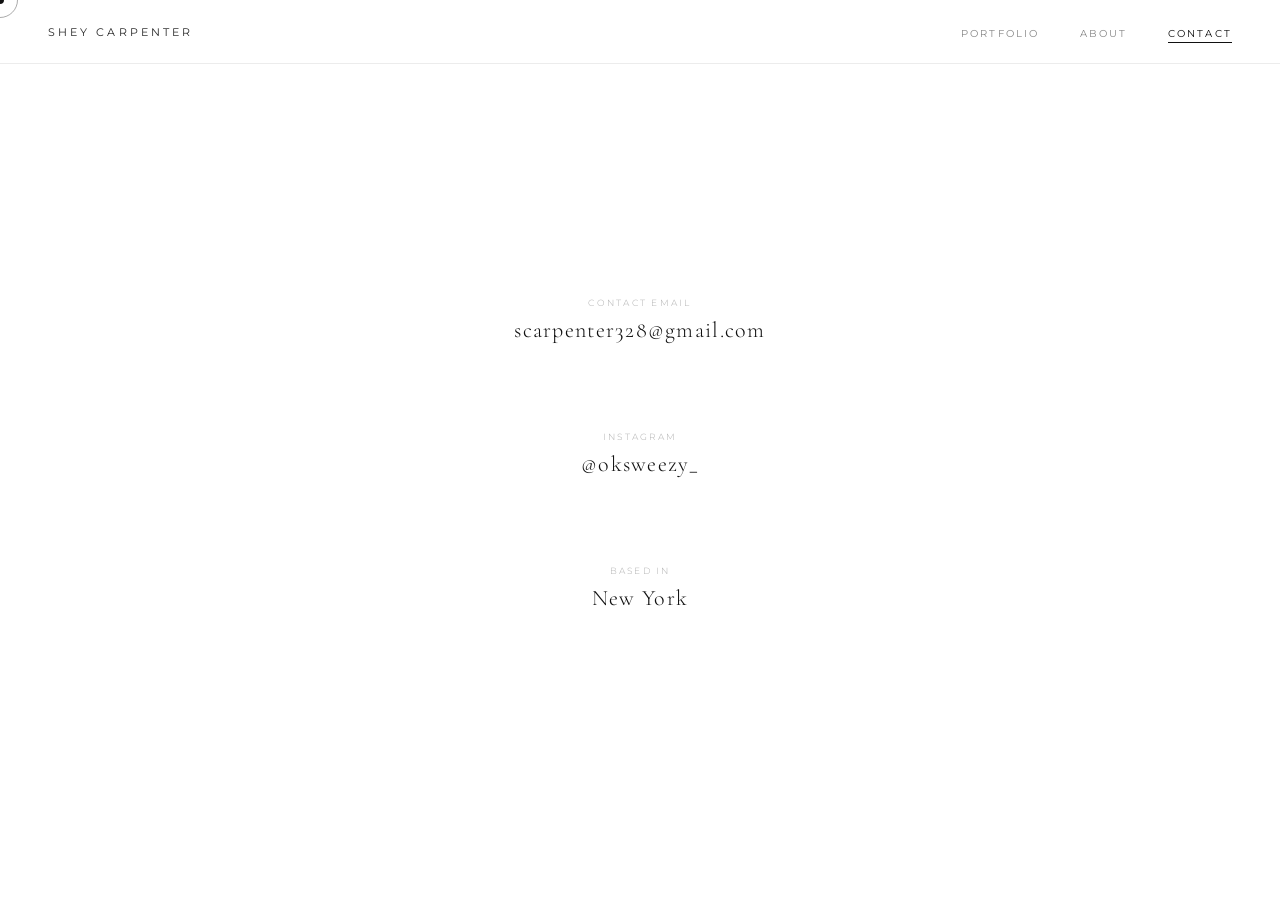
<file: contact.html>
<!DOCTYPE html>
<html lang="en">
<head>
  <meta charset="UTF-8">
  <meta name="viewport" content="width=device-width, initial-scale=1.0">
  <title>Contact — Shey Carpenter</title>
  <link rel="stylesheet" href="css/styles.css">
  <style>
    .contact-page {
      display: flex;
      flex-direction: column;
      min-height: 100vh;
      background: #ffffff;
    }
    .contact-section {
      flex: 1;
      display: flex;
      flex-direction: column;
      align-items: center;
      justify-content: center;
      padding-top: var(--nav-height);
      gap: 32px;
    }
    .contact-block {
      text-align: center;
    }
    .contact-block-label {
      font-family: var(--font-sans);
      font-size: 9px;
      letter-spacing: 0.25em;
      color: #999;
      margin-bottom: 6px;
    }
    .contact-block-value {
      font-family: var(--font-serif);
      font-size: 22px;
      font-weight: 300;
      color: #111;
    }
    .contact-block-value a {
      color: inherit;
      text-decoration: none;
    }
    .contact-block-value a:hover {
      opacity: 0.6;
    }
  </style>
</head>
<body class="contact-page">

  <!-- Custom Cursor -->
  <div class="cursor" id="cursor"></div>
  <div class="cursor-ring" id="cursorRing"></div>

  <!-- Navigation -->
  <nav class="nav scrolled" id="nav">
    <a href="index.html" class="nav-logo">SHEY CARPENTER</a>
    <ul class="nav-links">
      <li><a href="index.html">PORTFOLIO</a></li>
      <li><a href="about.html">ABOUT</a></li>
      <li><a href="contact.html" class="active">CONTACT</a></li>
    </ul>
  </nav>

  <div class="contact-section">

    <div class="contact-block">
      <p class="contact-block-label">CONTACT EMAIL</p>
      <p class="contact-block-value">
        <a href="mailto:scarpenter328@gmail.com">scarpenter328@gmail.com</a>
      </p>
    </div>

    <div class="contact-block">
      <p class="contact-block-label">INSTAGRAM</p>
      <p class="contact-block-value">
        <a href="https://www.instagram.com/oksweezy_/" target="_blank" rel="noopener">@oksweezy_</a>
      </p>
    </div>

    <div class="contact-block">
      <p class="contact-block-label">BASED IN</p>
      <p class="contact-block-value">New York</p>
    </div>

  </div>

  <script src="js/main.js"></script>
</body>
</html>
</file>
<file: css/styles.css>
/* ============================================================
   SHEY CARPENTER — MODELING PORTFOLIO
   Inspired by mademoisellekari.com
   Minimalist luxury editorial aesthetic
   ============================================================ */

@import url('https://fonts.googleapis.com/css2?family=Cormorant+Garamond:ital,wght@0,300;0,400;0,500;1,300;1,400&family=Montserrat:wght@200;300;400;500&display=swap');

/* ── Reset & Base ─────────────────────────────────────────── */
*, *::before, *::after {
  box-sizing: border-box;
  margin: 0;
  padding: 0;
  cursor: none !important;
}

:root {
  --black:   #111111;
  --offblack: #222222;
  --cream:   #111111;
  --taupe:   #888888;
  --gold:    #555555;
  --white:   #ffffff;

  --font-serif: 'Cormorant Garamond', Georgia, serif;
  --font-sans:  'Montserrat', Helvetica, sans-serif;

  --nav-height: 64px;
  --transition: 0.45s cubic-bezier(0.25, 0.46, 0.45, 0.94);
}

html {
  font-size: 16px;
  scroll-behavior: smooth;
}

body {
  background-color: var(--white);
  color: var(--black);
  font-family: var(--font-sans);
  font-weight: 300;
  letter-spacing: 0.08em;
  overflow-x: hidden;
  cursor: none;
}

img {
  display: block;
  width: 100%;
  height: 100%;
  object-fit: cover;
}

a {
  color: inherit;
  text-decoration: none;
}

/* ── Custom Cursor ────────────────────────────────────────── */
.cursor {
  position: fixed;
  top: -4px;
  left: -4px;
  width: 8px;
  height: 8px;
  background: var(--black);
  border-radius: 50%;
  pointer-events: none;
  z-index: 9999;
  will-change: transform;
  transition: none;
}

.cursor-ring {
  position: fixed;
  top: -18px;
  left: -18px;
  width: 36px;
  height: 36px;
  border: 1px solid rgba(17, 17, 17, 0.35);
  border-radius: 50%;
  pointer-events: none;
  z-index: 9998;
  will-change: transform;
  transition: transform 0.09s linear;
}

.cursor.is-hovering {
  opacity: 0.4;
}

.cursor-ring.is-hovering {
  opacity: 0.2;
}

.cursor.is-dragging {
  opacity: 0;
  background: transparent;
  border: 1px solid var(--cream);
}

/* ── Navigation ───────────────────────────────────────────── */
.nav {
  position: fixed;
  top: 0;
  left: 0;
  right: 0;
  z-index: 100;
  display: flex;
  align-items: center;
  justify-content: space-between;
  padding: 0 48px;
  height: var(--nav-height);
  background: transparent;
  transition: background var(--transition);
}

.nav.scrolled {
  background: rgba(255, 255, 255, 0.95);
  backdrop-filter: blur(8px);
  -webkit-backdrop-filter: blur(8px);
  border-bottom: 1px solid rgba(17, 17, 17, 0.08);
}

.nav-logo {
  font-family: var(--font-sans);
  font-size: 11px;
  font-weight: 400;
  letter-spacing: 0.28em;
  color: var(--black);
  opacity: 0.9;
  transition: opacity var(--transition);
}

.nav-logo:hover { opacity: 1; }

.nav-links {
  display: flex;
  gap: 40px;
  list-style: none;
}

.nav-links a {
  font-size: 10px;
  font-weight: 400;
  letter-spacing: 0.22em;
  color: var(--black);
  opacity: 0.5;
  transition: opacity var(--transition);
  position: relative;
}

.nav-links a::after {
  content: '';
  position: absolute;
  bottom: -3px;
  left: 0;
  width: 0;
  height: 1px;
  background: var(--black);
  transition: width var(--transition);
}

.nav-links a:hover,
.nav-links a.active {
  opacity: 1;
}

.nav-links a:hover::after,
.nav-links a.active::after {
  width: 100%;
}

/* ── Page Fade In ─────────────────────────────────────────── */
.page-wrapper {
  opacity: 0;
  animation: fadeIn 0.9s ease forwards 0.1s;
}

@keyframes fadeIn {
  to { opacity: 1; }
}

/* ── LANDING PAGE ─────────────────────────────────────────── */

/* Hero */
.hero {
  position: relative;
  width: 100vw;
  height: 100vh;
  overflow: hidden;
}

.hero-image {
  position: absolute;
  inset: 0;
}

.hero-image img {
  filter: brightness(0.7);
  transition: transform 8s ease;
}

.hero:hover .hero-image img {
  transform: scale(1.03);
}

.hero-overlay {
  position: absolute;
  inset: 0;
  background: linear-gradient(
    to bottom,
    rgba(11,8,4,0.1) 0%,
    rgba(11,8,4,0) 40%,
    rgba(11,8,4,0.55) 100%
  );
}

.hero-text {
  position: absolute;
  bottom: 72px;
  left: 64px;
}

.hero-name {
  font-family: var(--font-serif);
  font-size: clamp(56px, 8vw, 110px);
  font-weight: 300;
  line-height: 0.92;
  letter-spacing: -0.01em;
  color: var(--white);
  text-shadow: 0 2px 40px rgba(0,0,0,0.3);
}

.hero-subtitle {
  margin-top: 18px;
  font-size: 10px;
  font-weight: 400;
  letter-spacing: 0.32em;
  color: var(--gold);
  opacity: 0.85;
}

.hero-scroll-cue {
  position: absolute;
  bottom: 80px;
  right: 64px;
  display: flex;
  flex-direction: column;
  align-items: center;
  gap: 12px;
  opacity: 0.5;
  animation: float 3s ease-in-out infinite;
}

.hero-scroll-cue span {
  font-size: 9px;
  letter-spacing: 0.3em;
  writing-mode: vertical-rl;
}

.hero-scroll-cue .scroll-line {
  width: 1px;
  height: 48px;
  background: var(--cream);
  animation: lineGrow 2s ease infinite;
}

@keyframes float {
  0%, 100% { transform: translateY(0); }
  50% { transform: translateY(6px); }
}

@keyframes lineGrow {
  0% { transform: scaleY(0); transform-origin: top; }
  50% { transform: scaleY(1); transform-origin: top; }
  51% { transform: scaleY(1); transform-origin: bottom; }
  100% { transform: scaleY(0); transform-origin: bottom; }
}

/* Gallery Section */
.gallery-section {
  padding: 100px 0 80px;
  background: var(--white);
  overflow: hidden;
}

/* Fullscreen gallery — landing page only */
.gallery-fullscreen {
  padding: 0;
  height: 100vh;
  display: flex;
  flex-direction: column;
}

.gallery-fullscreen .gallery-track {
  flex: 1;
  padding: 0;
  gap: 4px;
}

.gallery-fullscreen .gallery-item {
  width: calc(100vh * 0.667);
  height: 100%;
}

.gallery-fullscreen .gallery-progress {
  margin: 0;
  flex-shrink: 0;
}

.gallery-header {
  display: flex;
  align-items: baseline;
  justify-content: space-between;
  padding: 0 64px;
  margin-bottom: 40px;
}

.gallery-label {
  font-size: 9px;
  font-weight: 400;
  letter-spacing: 0.3em;
  color: var(--taupe);
}

.gallery-drag-hint {
  font-size: 9px;
  letter-spacing: 0.2em;
  color: var(--taupe);
  opacity: 0.5;
  display: flex;
  align-items: center;
  gap: 10px;
}

.gallery-drag-hint .arrow {
  display: inline-block;
  animation: nudge 2.5s ease-in-out infinite;
}

@keyframes nudge {
  0%, 100% { transform: translateX(0); }
  50% { transform: translateX(6px); }
}

/* Horizontal Track */
.gallery-track {
  display: flex;
  gap: 16px;
  padding: 0 64px;
  overflow-x: auto;
  cursor: grab;
  -webkit-overflow-scrolling: touch;
  scrollbar-width: none;
  -ms-overflow-style: none;
  user-select: none;
}

.gallery-track::-webkit-scrollbar {
  display: none;
}

.gallery-track.is-dragging {
  cursor: grabbing;
}

.gallery-item {
  flex: 0 0 auto;
  width: 320px;
  height: 480px;
  position: relative;
  overflow: hidden;
  background: var(--offblack);
}

.gallery-item img {
  width: 100%;
  height: 100%;
  object-fit: cover;
  transition: filter 0.3s ease;
  filter: brightness(0.92);
}

.gallery-item:hover img {
  filter: brightness(1);
}

.gallery-item-num {
  position: absolute;
  bottom: 16px;
  right: 20px;
  font-family: var(--font-serif);
  font-size: 11px;
  font-weight: 300;
  letter-spacing: 0.15em;
  color: rgba(242, 237, 232, 0.4);
  transition: color 0.3s ease;
}

.gallery-item:hover .gallery-item-num {
  color: rgba(242, 237, 232, 0.75);
}

/* Scrollbar Progress Line */
.gallery-progress {
  margin: 36px 64px 0;
  height: 1px;
  background: rgba(17, 17, 17, 0.1);
  position: relative;
}

.gallery-progress-bar {
  position: absolute;
  top: 0;
  left: 0;
  height: 100%;
  background: var(--black);
  width: 0%;
  transition: width 0.1s linear;
}

/* Landing Footer */
.landing-footer {
  display: flex;
  justify-content: space-between;
  align-items: center;
  padding: 48px 64px;
  border-top: 1px solid rgba(17, 17, 17, 0.1);
  background: var(--white);
}

.footer-copy {
  font-size: 9px;
  letter-spacing: 0.22em;
  color: var(--taupe);
  opacity: 0.7;
}

.footer-social a {
  font-size: 9px;
  letter-spacing: 0.22em;
  color: var(--taupe);
  opacity: 0.7;
  margin-left: 32px;
  transition: opacity var(--transition);
}

.footer-social a:hover { opacity: 1; }

/* ── ABOUT PAGE ───────────────────────────────────────────── */

.about-page {
  min-height: 100vh;
  padding-top: var(--nav-height);
  background: var(--white);
}

.about-hero {
  display: grid;
  grid-template-columns: 1fr 1fr;
  min-height: calc(100vh - var(--nav-height));
}

.about-image-col {
  position: relative;
  overflow: hidden;
  min-height: 600px;
}

.about-image-col img {
  position: absolute;
  inset: 0;
  object-fit: cover;
  filter: brightness(0.88);
  transition: transform 8s ease;
}

.about-image-col:hover img {
  transform: scale(1.04);
}

.about-content-col {
  display: flex;
  flex-direction: column;
  justify-content: center;
  padding: 80px 72px;
}

.about-tag {
  font-size: 9px;
  font-weight: 400;
  letter-spacing: 0.3em;
  color: var(--gold);
  margin-bottom: 36px;
}

.about-name {
  font-family: var(--font-serif);
  font-size: clamp(42px, 5vw, 72px);
  font-weight: 300;
  line-height: 1.0;
  color: var(--black);
  margin-bottom: 40px;
}

.about-name em {
  font-style: italic;
  color: var(--taupe);
}

.about-bio {
  font-size: 14px;
  font-weight: 300;
  line-height: 1.9;
  color: rgba(17, 17, 17, 0.6);
  max-width: 440px;
  margin-bottom: 56px;
}

.about-stats {
  display: grid;
  grid-template-columns: repeat(3, auto);
  gap: 0;
  padding-top: 40px;
  border-top: 1px solid rgba(17, 17, 17, 0.12);
  width: fit-content;
  column-gap: 48px;
}

.stat {
  display: flex;
  flex-direction: column;
  gap: 8px;
}

.stat-value {
  font-family: var(--font-serif);
  font-size: 28px;
  font-weight: 300;
  color: var(--black);
  letter-spacing: 0.02em;
}

.stat-label {
  font-size: 8px;
  font-weight: 400;
  letter-spacing: 0.28em;
  color: var(--taupe);
}

/* About Clients Section */
.about-clients {
  padding: 80px 64px;
  border-top: 1px solid rgba(17, 17, 17, 0.08);
  background: var(--white);
}

.section-heading {
  font-size: 9px;
  font-weight: 400;
  letter-spacing: 0.3em;
  color: var(--taupe);
  margin-bottom: 40px;
}

.clients-list {
  display: flex;
  flex-wrap: wrap;
  gap: 12px 24px;
}

.client-item {
  font-family: var(--font-serif);
  font-size: 22px;
  font-weight: 300;
  font-style: italic;
  color: rgba(17, 17, 17, 0.2);
  transition: color var(--transition);
  cursor: default;
}

.client-item:hover {
  color: rgba(17, 17, 17, 0.7);
}

/* About Second Image Strip */
.about-strip {
  display: grid;
  grid-template-columns: repeat(3, 1fr);
  height: 380px;
  gap: 2px;
}

.about-strip-item {
  overflow: hidden;
}

.about-strip-item img {
  transition: transform 0.8s ease, filter 0.5s ease;
  filter: brightness(0.75);
}

.about-strip-item:hover img {
  transform: scale(1.06);
  filter: brightness(1);
}

/* ── CONTACT PAGE ─────────────────────────────────────────── */

.contact-page {
  min-height: 100vh;
  display: grid;
  grid-template-rows: auto 1fr auto;
  background: var(--white);
}

.contact-hero {
  position: relative;
  height: 45vh;
  overflow: hidden;
}

.contact-hero img {
  width: 100%;
  height: 100%;
  object-fit: cover;
  object-position: 50% 25%;
  filter: brightness(0.45);
}

.contact-hero-text {
  position: absolute;
  inset: 0;
  display: flex;
  flex-direction: column;
  align-items: center;
  justify-content: center;
  padding-top: var(--nav-height);
}

.contact-hero-text h1 {
  font-family: var(--font-serif);
  font-size: clamp(38px, 6vw, 80px);
  font-weight: 300;
  letter-spacing: 0.08em;
  color: var(--white);
}

.contact-hero-text p {
  margin-top: 14px;
  font-size: 9px;
  letter-spacing: 0.3em;
  color: var(--gold);
}

/* Contact Body */
.contact-body {
  display: grid;
  grid-template-columns: 1fr 1fr;
  gap: 0;
}

.contact-info {
  padding: 80px 64px;
  border-right: 1px solid rgba(17, 17, 17, 0.08);
}

.contact-info-tag {
  font-size: 9px;
  letter-spacing: 0.3em;
  color: var(--taupe);
  margin-bottom: 48px;
}

.contact-block {
  margin-bottom: 52px;
}

.contact-block-label {
  font-size: 8px;
  letter-spacing: 0.3em;
  color: var(--gold);
  margin-bottom: 14px;
  opacity: 0.8;
}

.contact-block-value {
  font-family: var(--font-serif);
  font-size: 20px;
  font-weight: 300;
  color: var(--cream);
  line-height: 1.5;
}

.contact-block-value a {
  transition: color var(--transition);
  border-bottom: 1px solid transparent;
  padding-bottom: 2px;
}

.contact-block-value a:hover {
  color: var(--gold);
  border-bottom-color: var(--gold);
}

.contact-block-subtext {
  margin-top: 6px;
  font-size: 11px;
  color: var(--taupe);
  letter-spacing: 0.08em;
}

/* Contact Form */
.contact-form-col {
  padding: 80px 64px;
}

.contact-form-tag {
  font-size: 9px;
  letter-spacing: 0.3em;
  color: var(--taupe);
  margin-bottom: 48px;
}

.form-group {
  margin-bottom: 32px;
  position: relative;
}

.form-label {
  display: block;
  font-size: 8px;
  letter-spacing: 0.28em;
  color: var(--taupe);
  margin-bottom: 12px;
}

.form-input,
.form-textarea {
  width: 100%;
  background: transparent;
  border: none;
  border-bottom: 1px solid rgba(17, 17, 17, 0.2);
  color: var(--black);
  font-family: var(--font-sans);
  font-size: 14px;
  font-weight: 300;
  letter-spacing: 0.05em;
  padding: 8px 0 14px;
  outline: none;
  transition: border-color var(--transition);
  -webkit-appearance: none;
  border-radius: 0;
}

.form-input::placeholder,
.form-textarea::placeholder {
  color: rgba(17, 17, 17, 0.3);
}

.form-input:focus,
.form-textarea:focus {
  border-bottom-color: var(--black);
}

.form-textarea {
  resize: none;
  height: 120px;
}

.form-submit {
  display: inline-flex;
  align-items: center;
  gap: 16px;
  margin-top: 20px;
  background: transparent;
  border: 1px solid rgba(17, 17, 17, 0.3);
  color: var(--black);
  font-family: var(--font-sans);
  font-size: 9px;
  font-weight: 400;
  letter-spacing: 0.28em;
  padding: 18px 40px;
  cursor: none;
  transition: background var(--transition), border-color var(--transition), color var(--transition);
}

.form-submit:hover {
  background: var(--black);
  border-color: var(--black);
  color: var(--white);
}

.form-submit .submit-arrow {
  display: inline-block;
  transition: transform var(--transition);
}

.form-submit:hover .submit-arrow {
  transform: translateX(6px);
}

/* Shared Footer */
.site-footer {
  display: flex;
  justify-content: space-between;
  align-items: center;
  padding: 36px 64px;
  border-top: 1px solid rgba(17, 17, 17, 0.08);
  background: var(--white);
}

.footer-left {
  font-size: 9px;
  letter-spacing: 0.22em;
  color: var(--taupe);
  opacity: 0.45;
}

.footer-right {
  display: flex;
  gap: 32px;
}

.footer-right a {
  font-size: 9px;
  letter-spacing: 0.22em;
  color: var(--taupe);
  opacity: 0.5;
  transition: opacity var(--transition);
}

.footer-right a:hover { opacity: 1; }

/* ── Responsive ───────────────────────────────────────────── */
@media (max-width: 900px) {
  .nav {
    padding: 0 28px;
  }

  .nav-links {
    gap: 24px;
  }

  .hero-text {
    left: 28px;
    bottom: 56px;
  }

  .gallery-track {
    padding: 0 28px;
  }

  .gallery-header {
    padding: 0 28px;
  }

  .gallery-item {
    width: 260px;
    height: 390px;
  }

  .gallery-progress {
    margin: 28px 28px 0;
  }

  .landing-footer {
    padding: 36px 28px;
    flex-direction: column;
    gap: 16px;
    text-align: center;
  }

  .footer-social a { margin-left: 0; margin-right: 20px; }

  .about-hero {
    grid-template-columns: 1fr;
  }

  .about-image-col {
    min-height: 50vh;
  }

  .about-content-col {
    padding: 56px 28px;
  }

  .about-clients {
    padding: 56px 28px;
  }

  .about-strip {
    height: 240px;
  }

  .contact-body {
    grid-template-columns: 1fr;
  }

  .contact-info {
    padding: 56px 28px;
    border-right: none;
    border-bottom: 1px solid rgba(131, 124, 98, 0.12);
  }

  .contact-form-col {
    padding: 56px 28px;
  }

  .site-footer {
    padding: 28px;
    flex-direction: column;
    gap: 14px;
  }
}

@media (max-width: 600px) {
  .about-strip {
    grid-template-columns: repeat(3, 1fr);
    height: 160px;
  }

  .gallery-item {
    width: 220px;
    height: 330px;
  }

  .contact-hero {
    height: 36vh;
  }
}

/* ── Lightbox ─────────────────────────────────────────────── */
.lightbox {
  position: fixed;
  inset: 0;
  background: rgba(0, 0, 0, 0.92);
  display: flex;
  align-items: center;
  justify-content: center;
  z-index: 9000;
  opacity: 0;
  pointer-events: none;
  transition: opacity 0.3s ease;
}

.lightbox.is-open {
  opacity: 1;
  pointer-events: all;
}

.lightbox-img {
  max-width: 90vw;
  max-height: 90vh;
  width: auto;
  height: auto;
  object-fit: contain;
  display: block;
}

.lightbox-close,
.lightbox-prev,
.lightbox-next {
  position: absolute;
  background: none;
  border: none;
  color: #fff;
  cursor: pointer;
  font-size: 28px;
  line-height: 1;
  opacity: 0.6;
  transition: opacity 0.2s ease;
  padding: 12px;
}

.lightbox-close:hover,
.lightbox-prev:hover,
.lightbox-next:hover { opacity: 1; }

.lightbox-close { top: 24px; right: 32px; font-size: 36px; }
.lightbox-prev  { left: 24px;  top: 50%; transform: translateY(-50%); }
.lightbox-next  { right: 24px; top: 50%; transform: translateY(-50%); }
</file>
